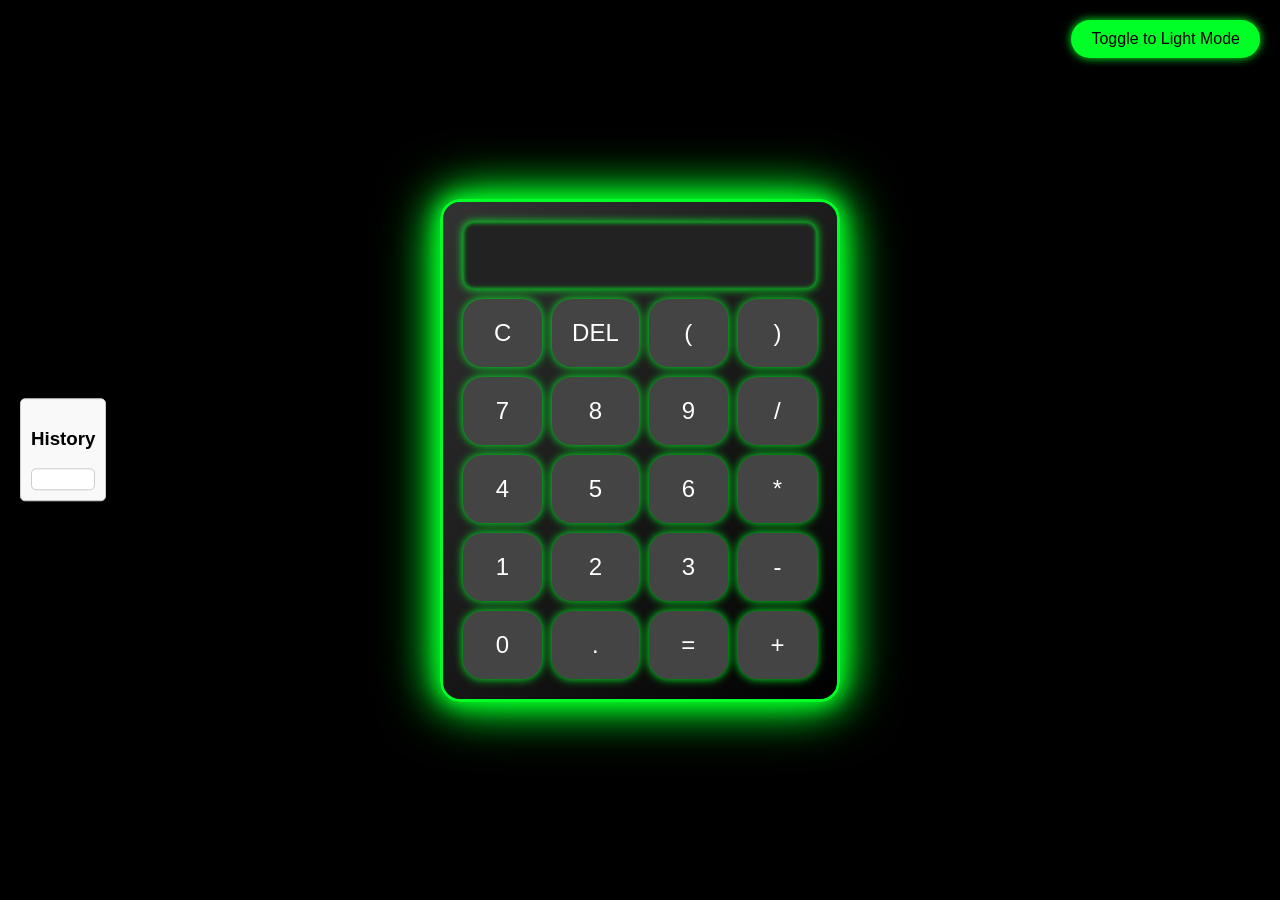
<file: index.html>
<!DOCTYPE html>
<html lang="en">
<head>
    <meta charset="UTF-8">
    <meta name="viewport" content="width=device-width, initial-scale=1.0">
    <title>Simple Calculator</title>
    <link rel="stylesheet" href="asset/Styles.css">
</head>
<body>
    <button class="toggle-btn" onclick="toggleDarkMode()">Toggle to Light Mode</button>
    <div class="calculator">
        <input type="text" id="display" disabled>
        <div class="buttons">
            <button onclick="clearDisplay()">C</button>
            <button onclick="deleteLast()">DEL</button>
            <button onclick="appendToDisplay('(')">(</button>
            <button onclick="appendToDisplay(')')">)</button>
            <button onclick="appendToDisplay('7')">7</button>
            <button onclick="appendToDisplay('8')">8</button>
            <button onclick="appendToDisplay('9')">9</button>
            <button onclick="appendToDisplay('/')">/</button>
            <button onclick="appendToDisplay('4')">4</button>
            <button onclick="appendToDisplay('5')">5</button>
            <button onclick="appendToDisplay('6')">6</button>
            <button onclick="appendToDisplay('*')">*</button>
            <button onclick="appendToDisplay('1')">1</button>
            <button onclick="appendToDisplay('2')">2</button>
            <button onclick="appendToDisplay('3')">3</button>
            <button onclick="appendToDisplay('-')">-</button>
            <button onclick="appendToDisplay('0')">0</button>
            <button onclick="appendToDisplay('.')">.</button>
            <button onclick="calculate()">=</button>
            <button onclick="appendToDisplay('+')">+</button>
        </div>
    </div>

    <div class="sidebar">
        <h3>History</h3>
        <div id="history" class="history"></div> <!-- History section in sidebar -->
    </div>

    <audio id="button-sound" src="buttons_calculator-76064 (mp3cut.net).mp3"></audio>
    <script src="fungtion.js"></script>
</body>
</html>
</file>
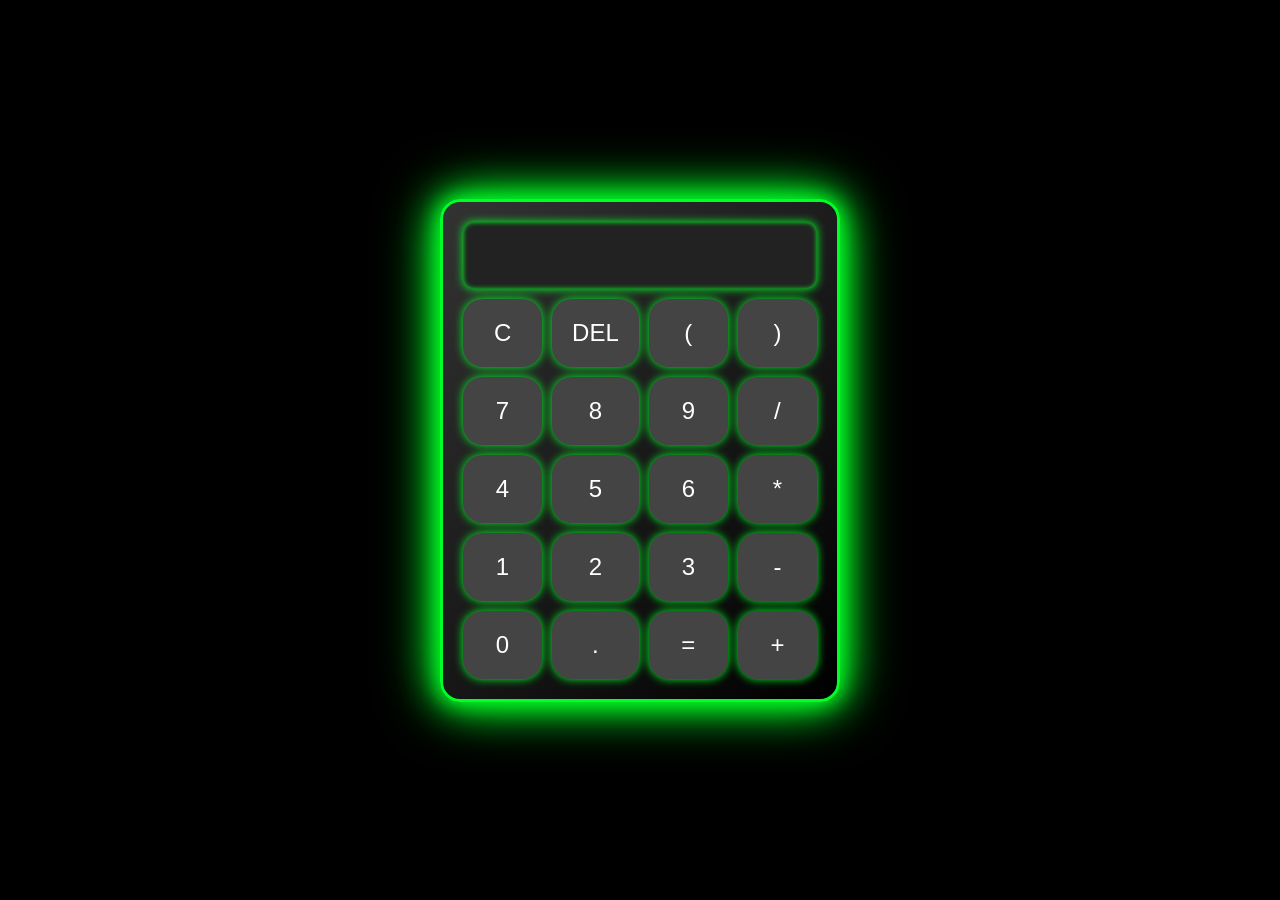
<file: calculator.html>
<!DOCTYPE html>
<html lang="en">
<head>
    <meta charset="UTF-8">
    <meta name="viewport" content="width=device-width, initial-scale=1.0">
    <title>Simple Calculator</title>
    <link rel="stylesheet" href="asset/Styles.css">
</head>
<body>
    <div class="calculator">
        <input type="text" id="display" disabled>
        <div class="buttons">
            <button onclick="clearDisplay()">C</button>
            <button onclick="deleteLast()">DEL</button>
            <button onclick="appendToDisplay('(')">(</button>
            <button onclick="appendToDisplay(')')">)</button>
            <button onclick="appendToDisplay('7')">7</button>
            <button onclick="appendToDisplay('8')">8</button>
            <button onclick="appendToDisplay('9')">9</button>
            <button onclick="appendToDisplay('/')">/</button>
            <button onclick="appendToDisplay('4')">4</button>
            <button onclick="appendToDisplay('5')">5</button>
            <button onclick="appendToDisplay('6')">6</button>
            <button onclick="appendToDisplay('*')">*</button>
            <button onclick="appendToDisplay('1')">1</button>
            <button onclick="appendToDisplay('2')">2</button>
            <button onclick="appendToDisplay('3')">3</button>
            <button onclick="appendToDisplay('-')">-</button>
            <button onclick="appendToDisplay('0')">0</button>
            <button onclick="appendToDisplay('.')">.</button>
            <button onclick="calculate()">=</button>
            <button onclick="appendToDisplay('+')">+</button>
        </div>
    </div>
    <script src="fungtion.js"></script>
</body>
</html>
</file>
<file: asset/Styles.css>
/* Default Dark Mode Styles */
body {
    background-color: #000; /* Dark mode background */
    display: flex; /* Use flexbox for layout */
    justify-content: center; /* Center the calculator */
    align-items: center; /* Center vertically */
    height: 100vh; /* Full viewport height */
    margin: 0; /* Remove default margin */
    font-family: 'Arial', sans-serif; /* Font styling */
}

/* Align sidebar to the left */
.sidebar {
    position: absolute; /* Absolute positioning for the sidebar */
    left: 20px; /* Distance from the left side */
    top: 50%; /* Center vertically */
    transform: translateY(-50%); /* Adjust for vertical centering */
    max-width: 250px; /* Width of the sidebar */
    padding: 10px; /* Padding for better spacing */
    z-index: 10; /* Ensure the sidebar is above other elements */
}

/* Dark Mode Styles for Sidebar */
.sidebar {
    background-color: #f9f9f9; /* Light background for sidebar in light mode */
    border: 1px solid #ccc; /* Border around the sidebar */
    border-radius: 5px; /* Rounded corners */
}

.light-mode .sidebar {
    background-color: #f9f9f9; /* Light background for sidebar */
    border: 1px solid #ccc; /* Border around the sidebar */
}

.dark-mode .sidebar {
    background-color: #333; /* Dark background for sidebar */
    border: 1px solid #555; /* Dark border for sidebar */
}

/* Calculator styles */
.calculator {
    background: linear-gradient(135deg, #333, #000); /* Gradient background */
    padding: 20px;
    border-radius: 20px; /* Fully rounded corners */
    box-shadow: 0 0 20px #00ff26, 0 0 40px #00ff26, 0 0 60px #00ff26;
    width: 400px; /* Set a specific width */
    border: 3px solid #00ff26; /* Added border for alignment */
    box-sizing: border-box; /* Ensures padding and border are included in the total width/height */
}

.history {
    max-height: 200px; /* Limit the height for scrolling */
    overflow-y: auto; /* Add scroll if content exceeds height */
    margin-top: 10px;
    background-color: #fff; /* White background for history */
    border: 1px solid #ccc; /* Border around the history section */
    border-radius: 5px; /* Rounded corners */
    padding: 10px; /* Padding for better spacing */
    font-size: 0.9em; /* Smaller font size for history */
    color: #333; /* Text color for history */
}

#display {
    width: 100%;
    padding: 15px;
    font-size: 2em;
    background-color: #222;
    color: #00ff26;
    border: none;
    border-radius: 10px; /* Rounded corners */
    margin-bottom: 10px;
    text-align: right;
    box-shadow: 0 0 10px #00ff26, inset 0 0 5px #00ff26;
    box-sizing: border-box; /* Ensures padding is included in the total width */
}

.buttons {
    display: grid;
    grid-template-columns: repeat(4, 1fr);
    gap: 10px;
}

button {
    padding: 20px;
    font-size: 1.5em;
    border: none;
    border-radius: 20px; /* Fully rounded buttons */
    background-color: #444;
    color: #fff;
    cursor: pointer;
    transition: all 0.3s ease;
    box-shadow: 0 0 10px #00ff26;
    box-sizing: border-box; /* Ensures padding and border are included in the total width */
}

/* Button hover effect */
button:hover {
    background-color: #555;
    box-shadow: 0 0 20px #00ff26, 0 0 40px #00ff26;
    transform: scale(1.05); /* Slightly larger on hover */
}

/* Button press-down effect */
button:active {
    background-color: #333;
    transform: scale(0.95); /* Slightly smaller on click to simulate press */
}

/* Toggle Button */
.toggle-btn {
    position: absolute;
    top: 20px;
    right: 20px;
    padding: 10px 20px;
    background-color: #00ff26;
    color: #000;
    border: none;
    border-radius: 20px; /* Fully rounded corners */
    cursor: pointer;
    font-size: 1em;
    transition: background-color 0.3s ease;
}

.toggle-btn:hover {
    background-color: #00cc20;
}

/* Light Mode Styles */
.light-mode body {
    background-color: #ffffff; /* White background for light mode */
}

.light-mode .calculator {
    background-color: #fff;
    box-shadow: 0 0 20px #000, 0 0 40px #000, 0 0 60px #000;
    border: 3px solid #000; /* Align border in light mode */
}

.light-mode #display {
    background-color: #fff;
    color: #000;
    box-shadow: 0 0 10px #000, inset 0 0 5px #000;
}

.light-mode button {
    background-color: #ddd;
    color: #000;
    box-shadow: 0 0 10px #000;
    transform: scale(1); /* Reset scale for light mode */
}

.light-mode button:hover {
    background-color: #ccc;
    box-shadow: 0 0 20px #000;
    transform: scale(1.05);
}

.light-mode button:active {
    background-color: #bbb;
    transform: scale(0.95);
}

/* Responsive Design */
@media (max-width: 768px) {
    .calculator {
        width: 100%;
        max-width: 400px;
        padding: 15px;
        box-shadow: 0 0 15px #00ff26, 0 0 30px #00ff26, 0 0 45px #00ff26;
    }

    #display {
        font-size: 1.5em;
        padding: 10px;
    }

    button {
        padding: 15px;
        font-size: 1.25em;
    }

    .buttons {
        gap: 8px;
    }

    .toggle-btn {
        font-size: 0.9em;
        padding: 8px 15px;
    }
}

@media (max-width: 480px) {
    .calculator {
        padding: 10px;
        width: 100%;
        box-shadow: 0 0 10px #00ff26, 0 0 20px #00ff26, 0 0 30px #00ff26;
    }

    #display {
        font-size: 1.2em;
        padding: 8px;
    }

    button {
        padding: 10px;
        font-size: 1em;
    }

    .buttons {
        gap: 5px;
    }

    .toggle-btn {
        font-size: 0.8em;
        padding: 5px 10px;
    }
}
</file>
